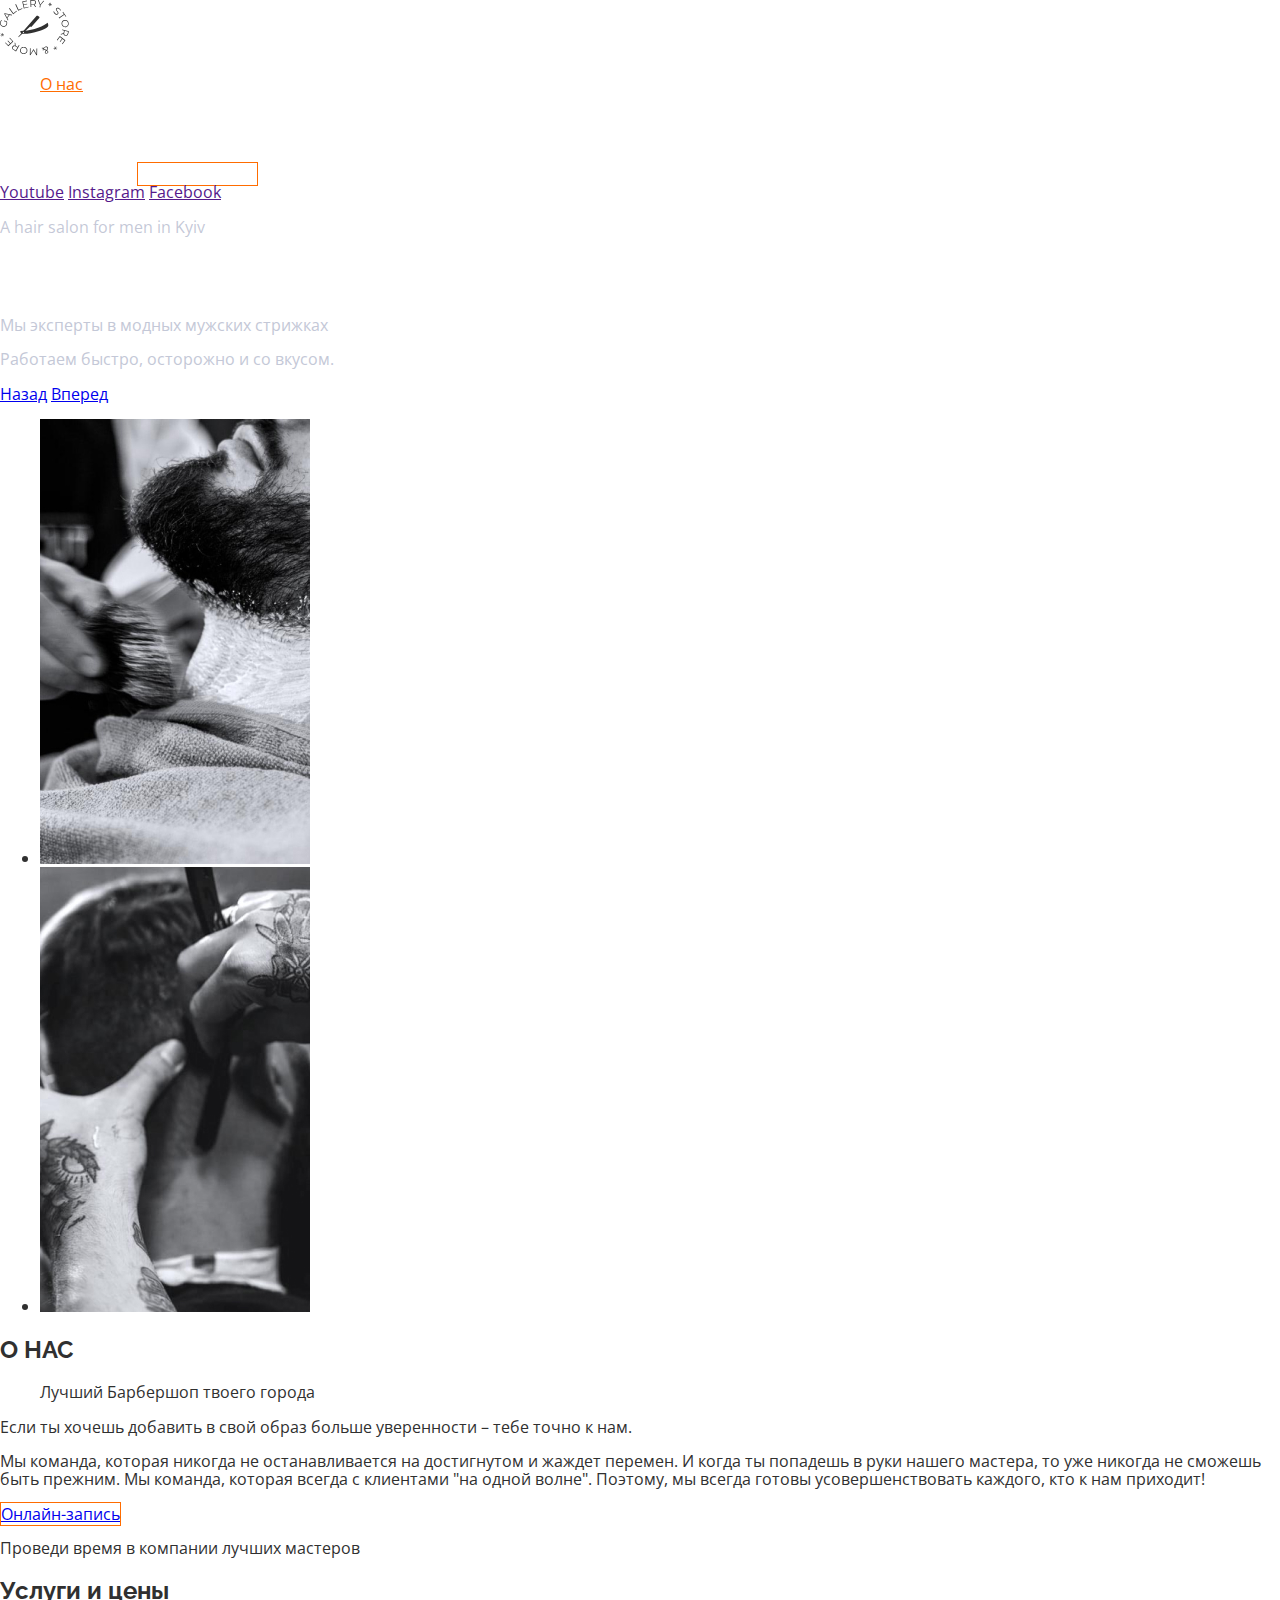
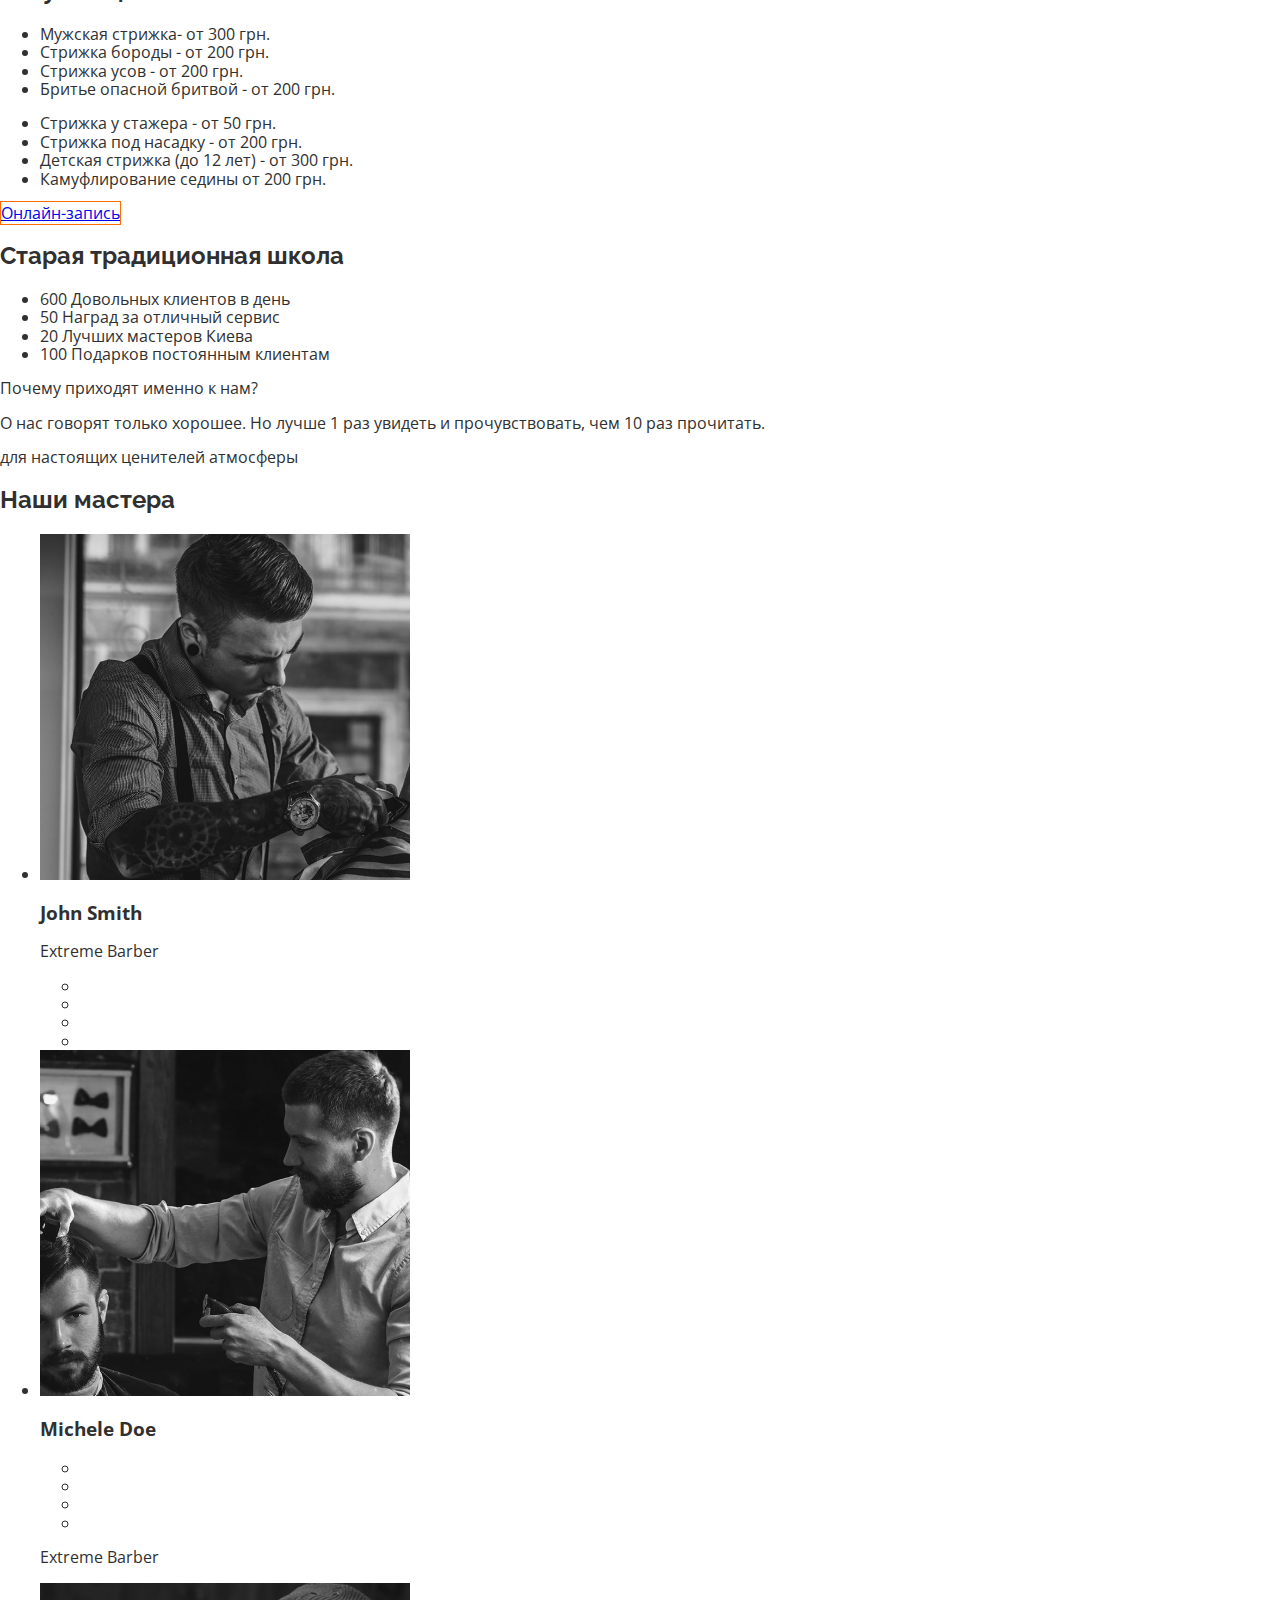
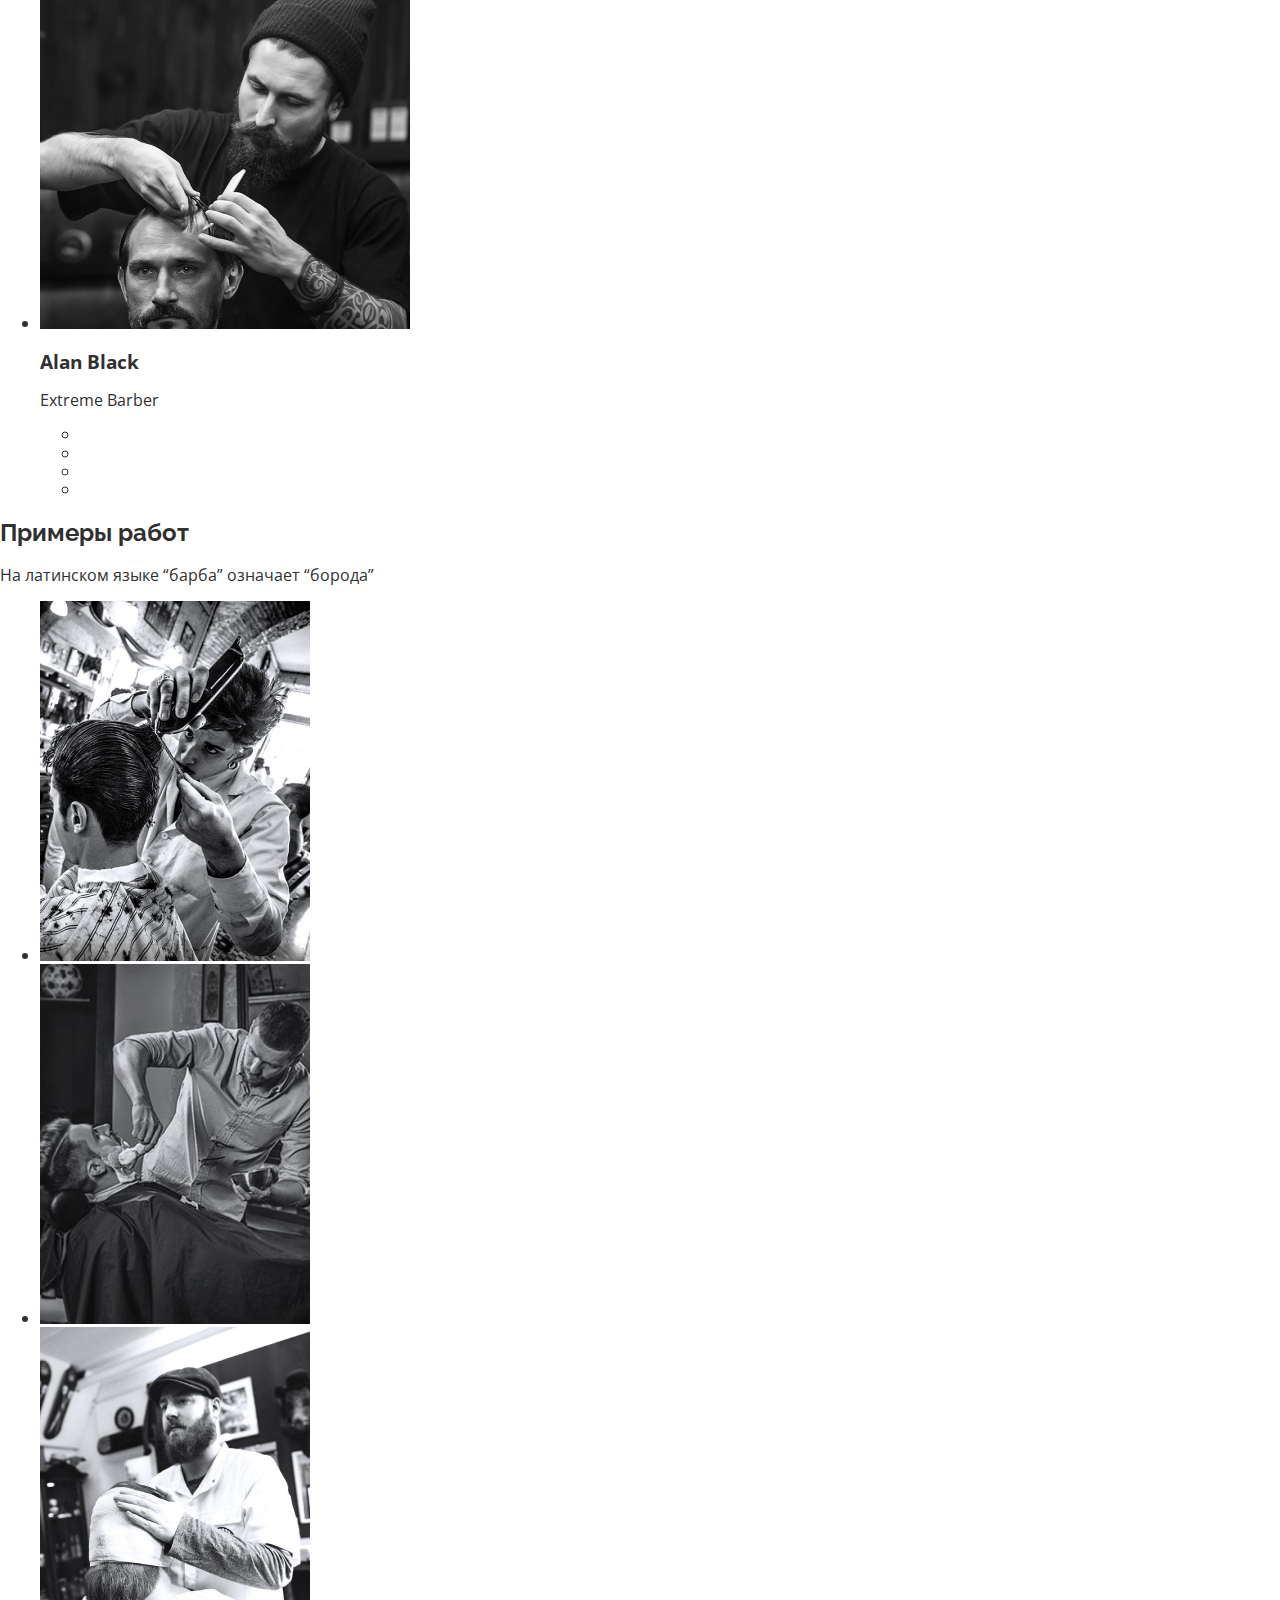
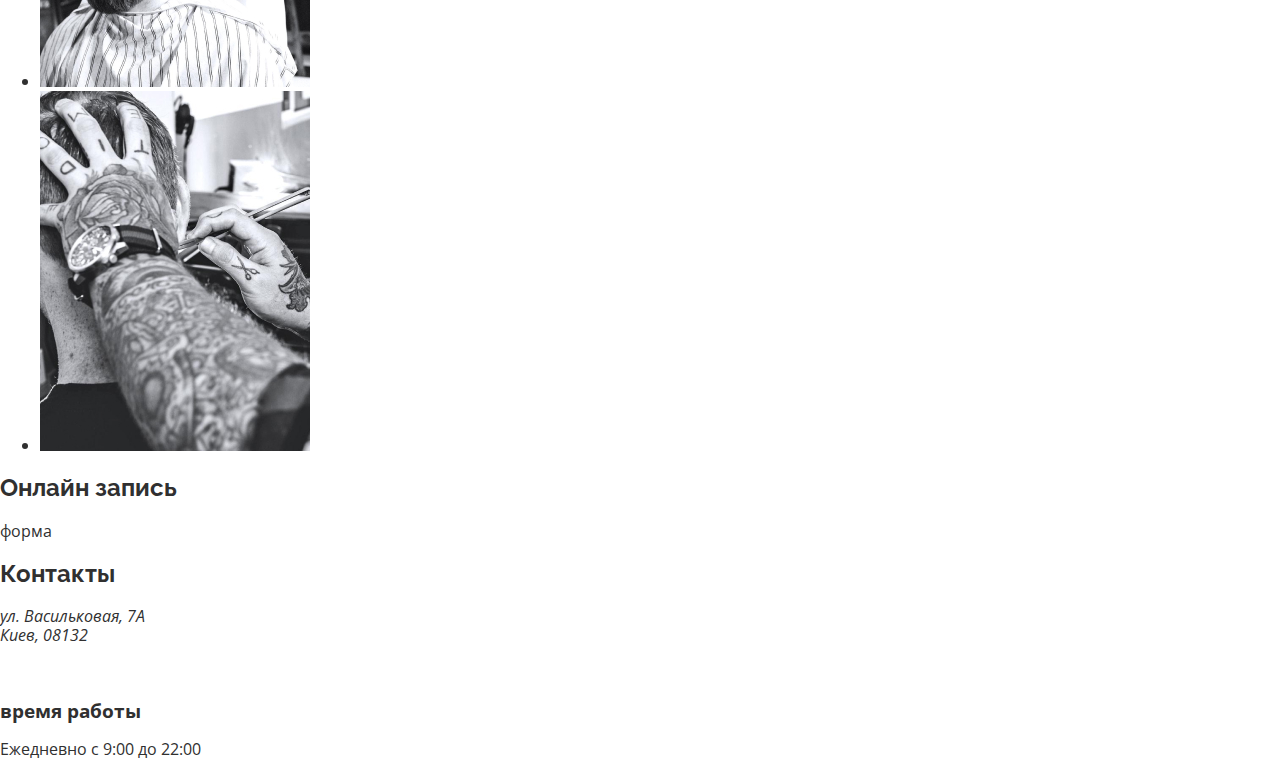
<file: index.html>
<!DOCTYPE html>
<html lang="ru">
<head>
    <meta charset="UTF-8">
    <meta name="viewport" content="width=device-width, initial-scale=1.0">
    <title lang="en">Barbershop</title>
    <link rel="stylesheet" href="./css/normalize.css">
    <link href="https://fonts.googleapis.com/css2?family=Open+Sans:wght@400;700&family=Raleway:wght@700&display=fallback"
        rel="stylesheet">
    <link rel="stylesheet" href="./css/styles.css">
   
</head>
<body>
    <header>
<nav>
    <a href="#"><img src="./images/logo.svg" alt="Логотип Барбершопа"></a>

    <ul class="header">
        <li><a class="link active" href="#about">О нас</a></li>
        <li><a class="link" href="#price">Услуги и цены</a></li>
        <li><a class="link" href="#staff">Мастера</a></li>
        <li><a class="link" href="#contacts">Контакты</a></li>
    </ul>
</nav>
    <div>
<a class="contact-link" href="tel:+380441111111">+38 044 111 11 11</a>
<a class="contact-link" href="#form">Онлайн-запись</a>
    </div>

    </header>
<aside lang="en">
    <a href="">Youtube</a>
    <a href="">Instagram</a>
    <a href="">Facebook</a>
</aside>

    <main>
        <!-- Блок Герой -->
<section>
<p class="quote" lang="en"> A hair salon for men in Kyiv</p>
<h1 lang="en">BarberShop</h1>
<p class="additional-title">Мы эксперты в модных мужских стрижках</p>
<p class="additional-title">Работаем быстро, осторожно и со вкусом.</p>

<a href="#">Назад</a>
<a href="#">Вперед</a>
</section>

<section class="light" id="about">
<ul>
    <li><img src="./images/img1.jpg" alt="Реклама услуги1"></li>
    <li><img src="./images/img2.jpg" alt="Реклама услуги2"></li>
</ul>

<h2>О НАС</h2>
<blockquote>Лучший Барбершоп
твоего города</blockquote>

<p>Если ты хочешь добавить в свой образ больше уверенности – тебе точно к нам.</p>

<p>Мы команда, которая никогда не останавливается на достигнутом
и жаждет перемен. И когда ты попадешь в руки нашего мастера,
то уже никогда не сможешь быть прежним. Мы команда, которая всегда с клиентами "на одной волне". Поэтому, мы всегда
готовы усовершенствовать каждого, кто к нам приходит!</p>

<a href="#form">Онлайн-запись</a>

</section>

<section id="price">
    <p>Проведи время в компании лучших мастеров</p>
<h2>Услуги и цены</h2>
<ul class="list service">
    <li><span>Мужская стрижка</span>-
         <span>от 300 грн.</span>
        </li>
    <li><span>Стрижка бороды</span> -
        <span>от 200 грн.</span></li>
    <li><span>Стрижка усов</span> - 
        <span>от 200 грн.</span></li>
    <li><span>Бритье опасной бритвой</span> - 
        <span>от 200 грн.</span></li>
</ul>

<ul>
    <li><span>Cтрижка у стажера</span> -  
        <span>от 50 грн.</span></li>
    <li><span>Стрижка под насадку</span> -  
        <span>от 200 грн.</span></li>
    <li><span>Детская стрижка (до 12 лет)</span> -
        <span>от 300 грн.</span></li>
    <li><span>Камуфлирование седины</span>
         <span>от 200 грн.</span></li>
</ul>

<a href="#form">Онлайн-запись</a>
</section>

<section>
    <h2>Cтарая традиционная школа</h2>
    
    <ul>
        <li>600 Довольных клиентов в день</li>
        <li>50 Наград за отличный сервис</li>
        <li>20 Лучших мастеров Киева</li>
        <li>100 Подарков постоянным клиентам</li>
    </ul>
    
    <p>Почему приходят именно к нам?</p>
    
    <p>О нас говорят только хорошее. Но лучше 1 раз увидеть и прочувствовать, чем 10 раз прочитать.</p>


</section>

<section id="staff">
    <p>для настоящих ценителей атмосферы</p>
<h2>Наши мастера</h2>

<ul lang="en">
    <li><a href=""><img src="./images/img-master1.jpg" alt="Мастер 1"></a>
    <h3 lang="en">John Smith</h3>
    <p>Extreme Barber</p>
    <ul><li><a href="https://www.instagram.com/" aria-label=Instagram></a></li>
    <li><a href="https://twitter.com/?lang=uk" aria-label=Twitter></a></li>
    <li><a href="https://www.facebook.com/" aria-label=Facebook></a></li>
    <li><a href="https://www.linkedin.com/" aria-label=LinkedIn></a></li>
</ul>
    </li>
    <li><a href=""><img src="./images/img-master2.jpg" alt="Мастер 2"></a>
    <h3 lang="en">Michele Doe</h3>
    <ul>
        <li><a href="https://www.instagram.com/" aria-label=Instagram></a></li>
        <li><a href="https://twitter.com/?lang=uk" aria-label=Twitter></a></li>
        <li><a href="https://www.facebook.com/" aria-label=Facebook></a></li>
        <li><a href="https://www.linkedin.com/" aria-label=LinkedIn></a></li>
    </ul>
<p>Extreme Barber</p></li>

    <li><a href=""><img src="./images/img-master3.jpg" alt="Мастер 3"></a>
    <h3 lang="en">Alan Black</h3>
<p>Extreme Barber</p>
<ul>
    <li><a href="https://www.instagram.com/" aria-label=Instagram></a></li>
    <li><a href="https://twitter.com/?lang=uk" aria-label=Twitter></a></li>
    <li><a href="https://www.facebook.com/" aria-label=Facebook></a></li>
    <li><a href="https://www.linkedin.com/" aria-label=LinkedIn></a></li>
</ul></li>
</ul>
</section>

<section>
    <h2>Примеры работ</h2>
<p>На латинском языке “барба” означает “борода”</p>
<ul>
    <li> <img src="./images/example1.jpg" alt="Пример 1"></li>
    <li> <img src="./images/example2.jpg" alt="Пример 2"></li>
    <li> <img src="./images/example3.jpg" alt="Пример 3"></li>
    <li> <img src="./images/example4.jpg" alt="Пример 4"></li>
</ul>
</section>
    </main>

   <section id="form">
    <h2>Онлайн запись</h2>
    <p>форма</p>
   </section>
        
<section>
    <h2 id="contacts">Контакты</h2>
    <address>
        ул. Васильковая, 7А <br>
        Киев, 08132 <br>
        <a class="contact-link" href="tel:+380441111111">+38 044 111 11 11</a> <br>
        <a class="contact-link" href="mailto:barbershop@email.com">barbershop@email.com</a>
    
    </address>
    
    <h3>время работы</h3>
    <p>Ежедневно с 9:00 до 22:00</p>
</section>

<footer></footer>
    
</body>
</html>
</file>
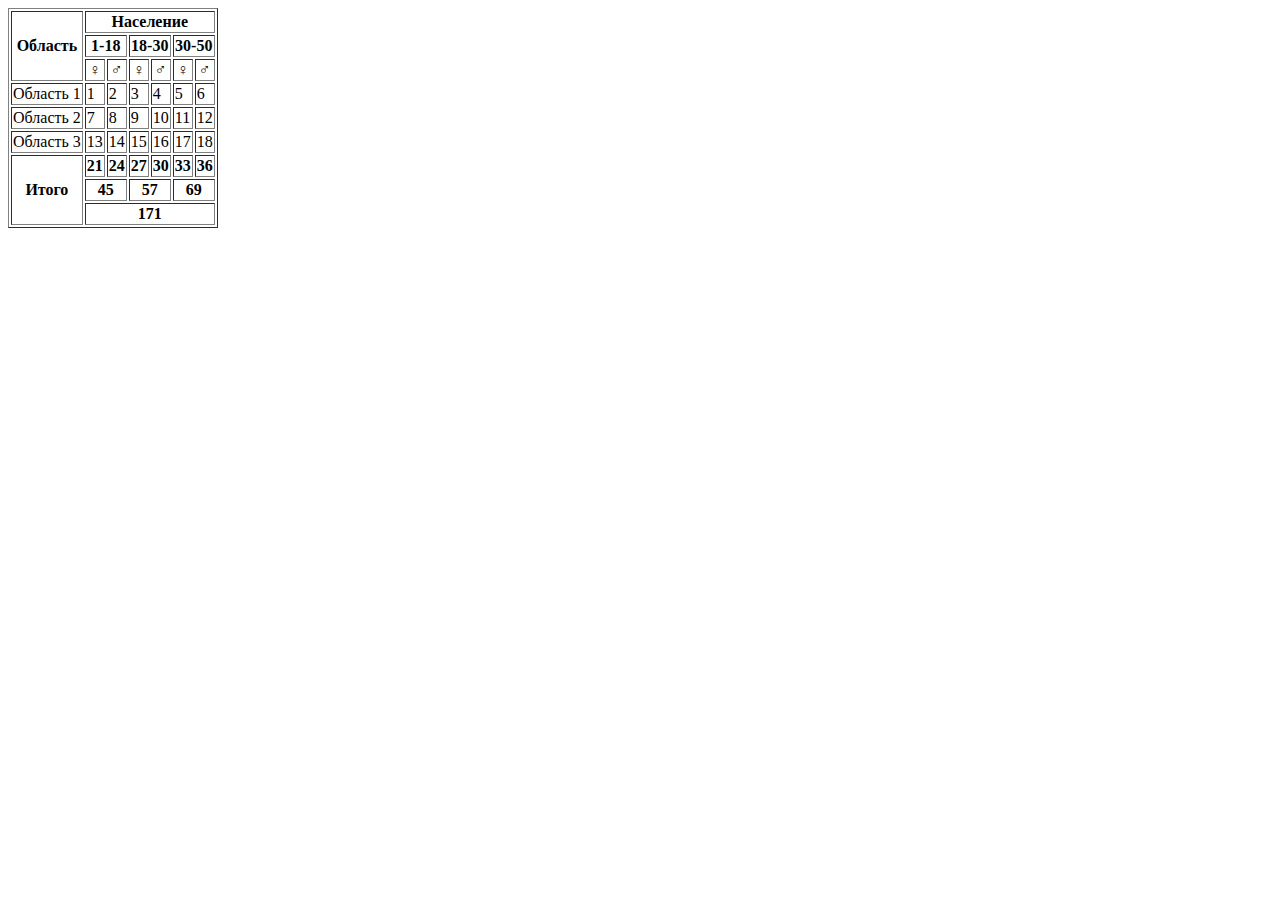
<file: table.html>
<!DOCTYPE html>
<html lang="en">
<head>
    <meta charset="UTF-8">
    <meta name="viewport" content="width=device-width, initial-scale=1.0">
    <title>Document</title>
</head>
<body>
    <table border=1>
        <thead>
            <tr>
                <th rowspan=3>Область</th>
                <th colspan=6>Население</th>
            </tr>
            <tr>
                <th colspan=2>1-18</th>
                <th colspan=2>18-30</th>
                <th colspan=2>30-50</th>
            </tr>
            <tr>
                <th>&female;</th>
                <th>&male;</th>
                <th>&female;</th>
                <th>&male;</th>
                <th>&female;</th>
                <th>&male;</th>
            </tr>
    
        </thead>
        <tbody>
            <tr>
                <td>Область 1</td>
                <td>1</td>
                <td>2</td>
                <td>3</td>
                <td>4</td>
                <td>5</td>
                <td>6</td>
            </tr>
            <tr>
                <td>Область 2</td>
                <td>7</td>
                <td>8</td>
                <td>9</td>
                <td>10</td>
                <td>11</td>
                <td>12</td>
            </tr>
            <tr>
                <td>Область 3</td>
                <td>13</td>
                <td>14</td>
                <td>15</td>
                <td>16</td>
                <td>17</td>
                <td>18</td>
            </tr>
        </tbody>
        <tfoot>
            <tr>
                <th rowspan=3>Итого</th>
                <th>21</th>
                <th>24</th>
                <th>27</th>
                <th>30</th>
                <th>33</th>
                <th>36</th>
            </tr>
            <tr>
                <th colspan=2>45</th>
                <th colspan=2>57</th>
                <th colspan=2>69</th>
            </tr>
            <tr>
                <th colspan=6>171</th>
            </tr>
        </tfoot>
    </table>
</body>
</html>
</file>
<file: css/styles.css>
:root {
    --white: #FFFFFF;
    --active: #FF6C00;
    --gray-1: rgba(157, 164, 189, 0.6);
    --gray-2: #C4C8D7;
    --gray-3: #555555;
    --black: #303030;
}

body {
    font-family: Open Sans, sans-serif;
    color: var(--black);
}

.header,
.contact-link {
    color: var(--white);

}

.link {
    color: var(--white);
}

.contact-link:hover,
.contact-link:focus,
.link:hover,
.link:focus {
    color: var(--active);
}

.link.active {
    color: var(--active);
}

a[href^="#form"] {
    border: 1px solid var(--active);
}

.quote {
    color: var(--gray-1);
}

h1 {
    color: var(--white);
}

.additional-title {
    color: var(--gray-2);
}

.light > h6,
.light > p {
    color: var(--black);
}

h1, 
h2 {
    font-family: Raleway, sans-serif;
}
</file>
